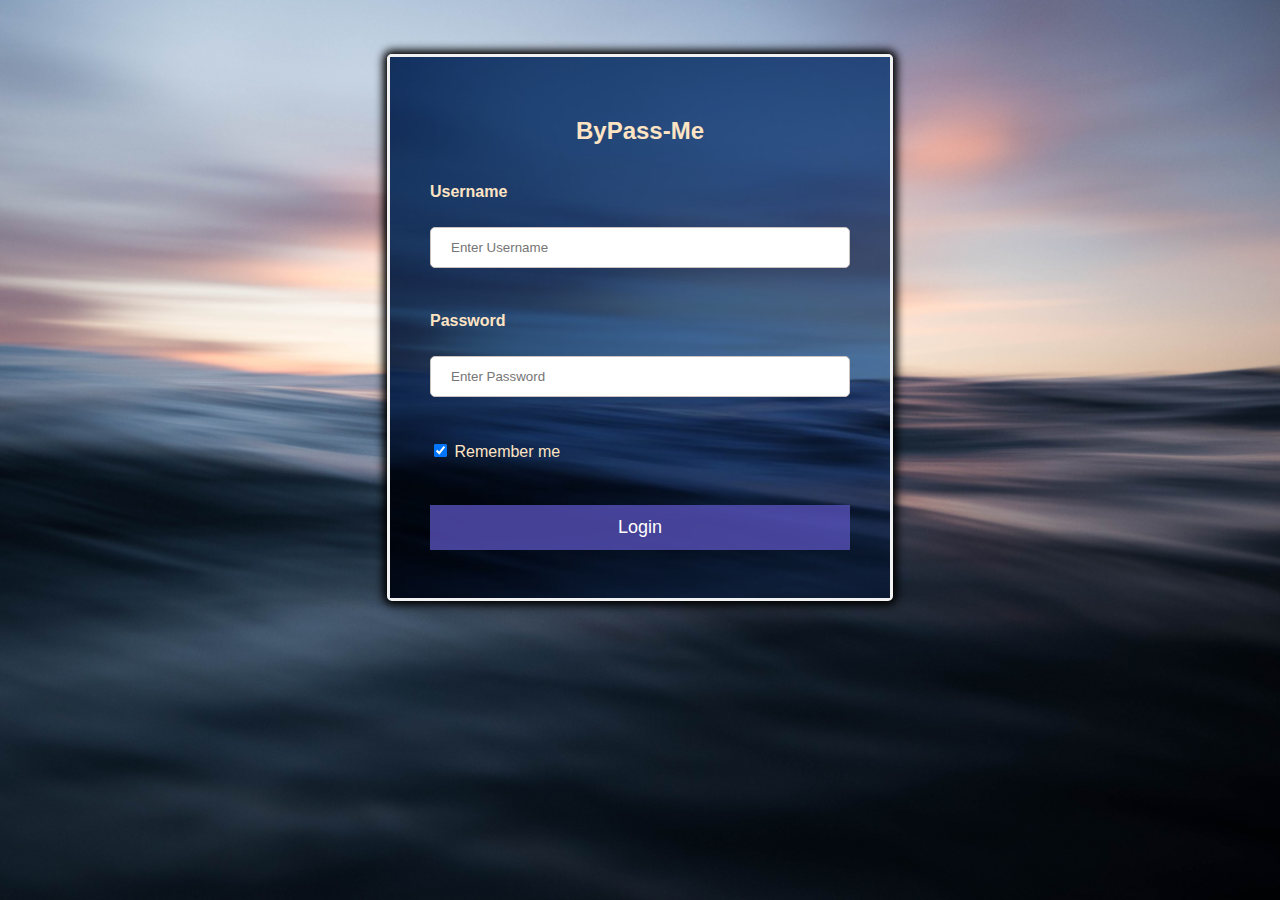
<file: index.html>
<!DOCTYPE html>
<html>
<head>
    <meta name="viewport" content="width=device-width, initial-scale=1">
    <link rel="stylesheet" href="style.css">
    <script src="script.js"></script>
</head>
<body>
    <div class="bg">
        <br/><br/><br/>
        <form>
            <div class="container">
                <h2 id="ByPass-Me">ByPass-Me</h2>
                <br/>
                <label><b>Username</b></label>
                <br/><br/>
                <input id="uname" type="text" placeholder="Enter Username" required>
                <br/><br/><br/>
                <label><b>Password</b></label>
                <br/><br/>
                <input id="pswd" type="password" placeholder="Enter Password" required>
                <br/><br/><br/>
                <input type="checkbox" checked="checked"> Remember me
                <br/><br/><br/>
                <button type="submit" onclick="checkPassword()">Login</button>
            </div>
        </form>
    </div>
</body>
</html>
</file>
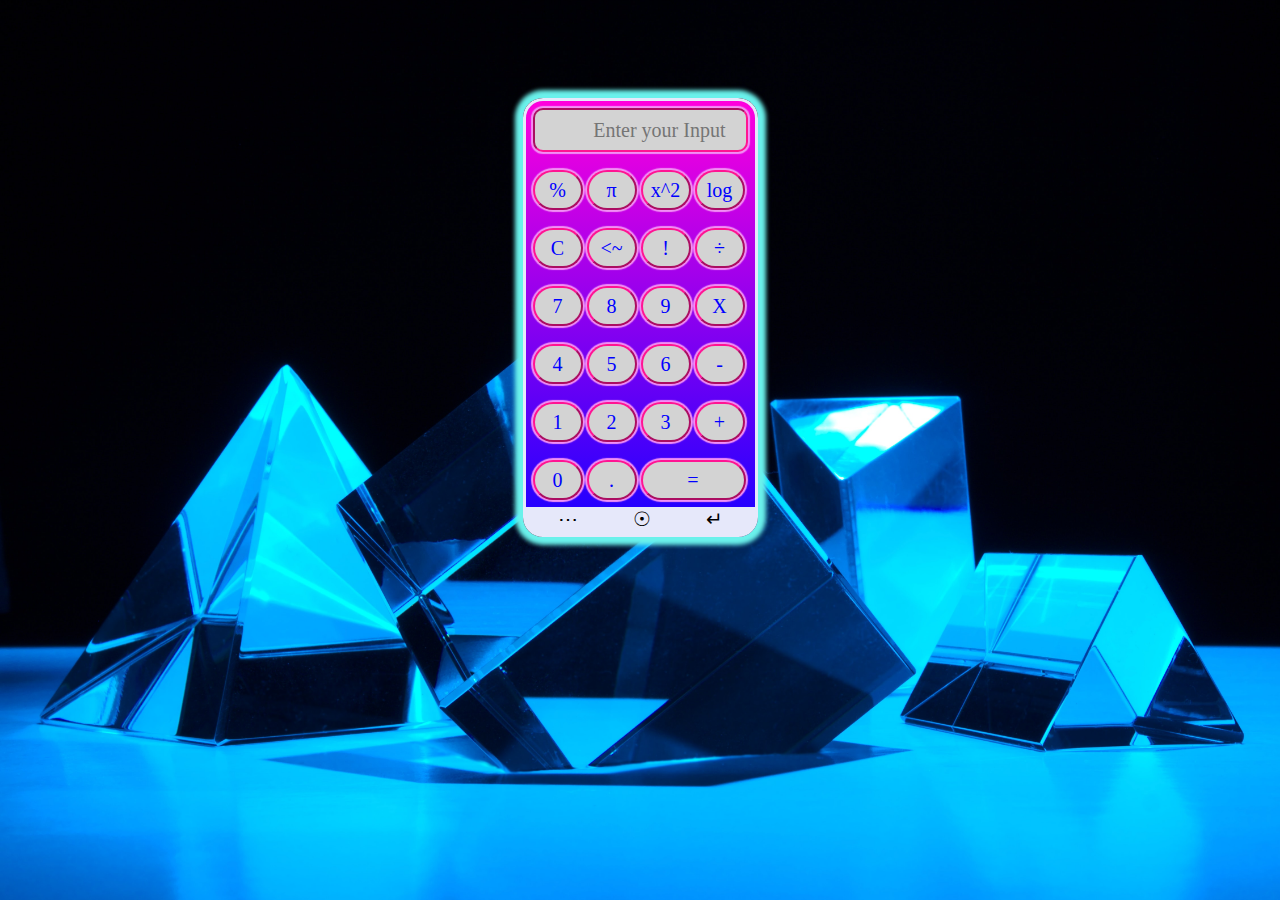
<file: Calculator.html>
<!DOCTYPE html>
<html lang="en">

<head>
    <meta name="viewport" content="width=device-width, initial-scale=1">
    <link rel="stylesheet" href="calstyle.css">
    <script src="caljs.js"></script>
    <title>CALCULATOR</title>
</head>

<body>
    <br/>
    <div class="buttons">

        <br /><br /><br/><br/>
        <form name='Calculator' class='calc'>
            <input type='text' placeholder='Enter your Input    ' maxlength='0' name='answer' autocomplete='off' id='ans' value=''>
            <br><br>
            <input type='button' name='%' value='%' onclick="show('%')">
            <input type="button" name="pi" alt='pi' value="π" onclick="show('π')">
            <input type="button" name="pow" alt='sq' value="x^2" onclick="show('x^2')">
            <input type="button" name="log" value='log' onclick="show('log')">
            <br><br>
            <input type="reset" name="clear" value="C">
            <input type="button" name="remove" value="<~" onclick="show('<~')">
            <input type="button" name="!" value="!" onclick=" fact(Calculator.answer.value)">
            <input type="button" name="/" alt='/' value="÷" onclick="show('/')">
            <br><br>
            <input type="button" id='num7' name="7" value="7" onclick="dispNum('7')">
            <input type="button" id='num8' name="8" value="8" onclick="dispNum('8')">
            <input type="button" id='num9' name="9" value="9" onclick="dispNum('9')">
            <input type="button" name="X" value="X" onclick="show('*')">
            <br><br>
            <input type="button" id='num4' name="4" value="4" onclick="dispNum('4')">
            <input type="button" id='num5' name="5" value="5" onclick="dispNum('5')">
            <input type="button" id='num6' name="6" value="6" onclick="dispNum('6')">
            <input type="button" name="-" value="-" onclick="show('-')">
            <br><br>
            <input type="button" id='num1' name="1" value="1" onclick="dispNum('1')">
            <input type="button" id='num2' name="2" value="2" onclick="dispNum('2')">
            <input type="button" id='num3' name="3" value="3" onclick="dispNum('3')">
            <input type="button" name="+" value="+" onclick="show('+')">
            <br><br>

            <input type="button" id='num0' name="0" value="0" onclick="dispNum('0')">
            <input type="button" name="." value="." onclick="show('.');">
            <input type="button" id='equal' name="equal" value="=" onclick="show('=')">
        </form>
    </div>
    <pre onmouseover="myFunction()" id="copyright"> ⋯           ☉           ↵ </pre>

</body>

</html>
</file>
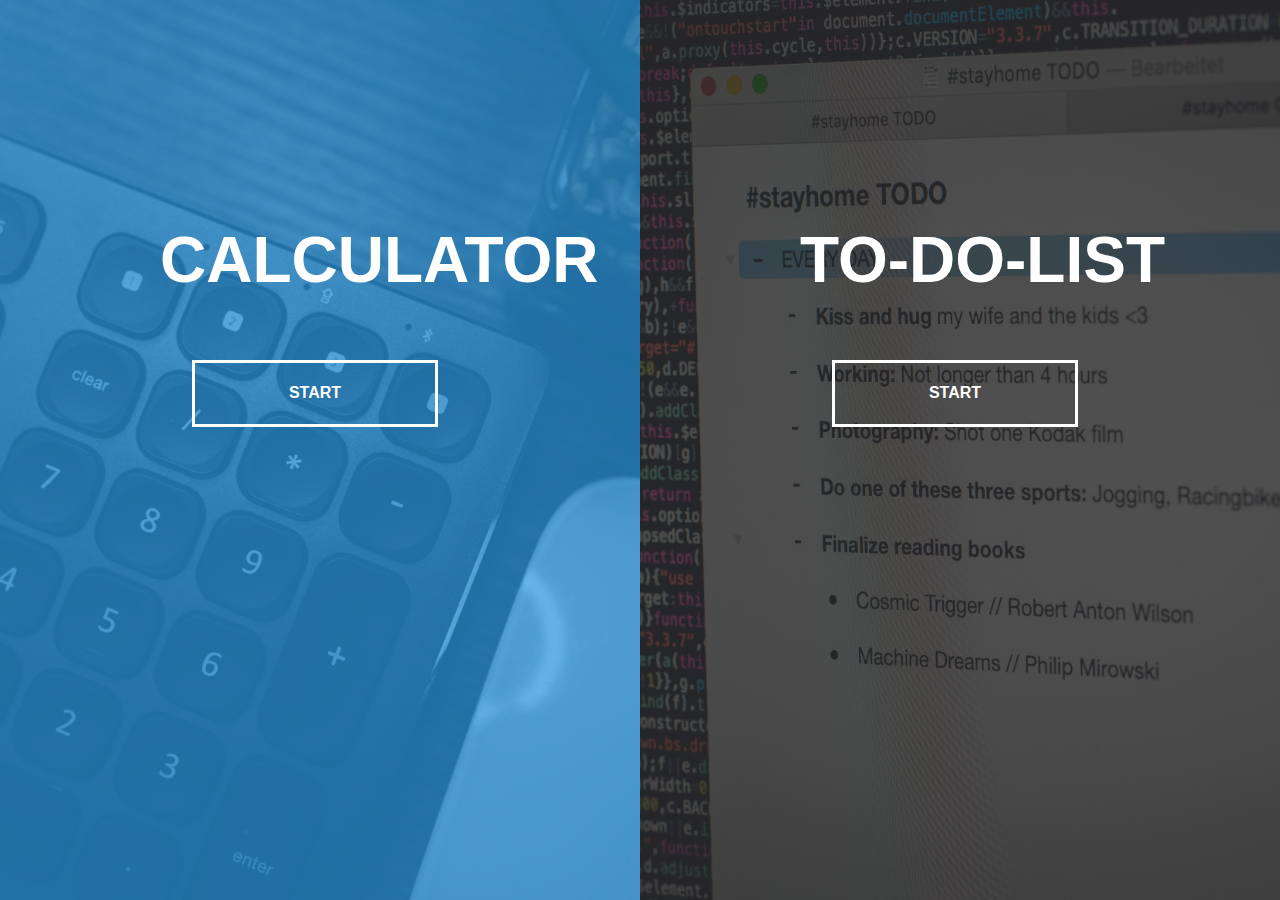
<file: home.html>
<!DOCTYPE html>
<html>

<head>
    <title>HOME</title>
    <link rel="stylesheet" type="text/css" href="hstyle.css">
</head>

<body>
    <div class="container">
        <div class="split left">
            <h1>CALCULATOR</h1>
            <a href="Calculator.html" class="button">START</a>
        </div>
        <div class="split right">
            <h1>TO-DO-LIST</h1>
            <a href="todo.html" class="button">START</a>
        </div>
    </div>
</body>

</html>
</file>
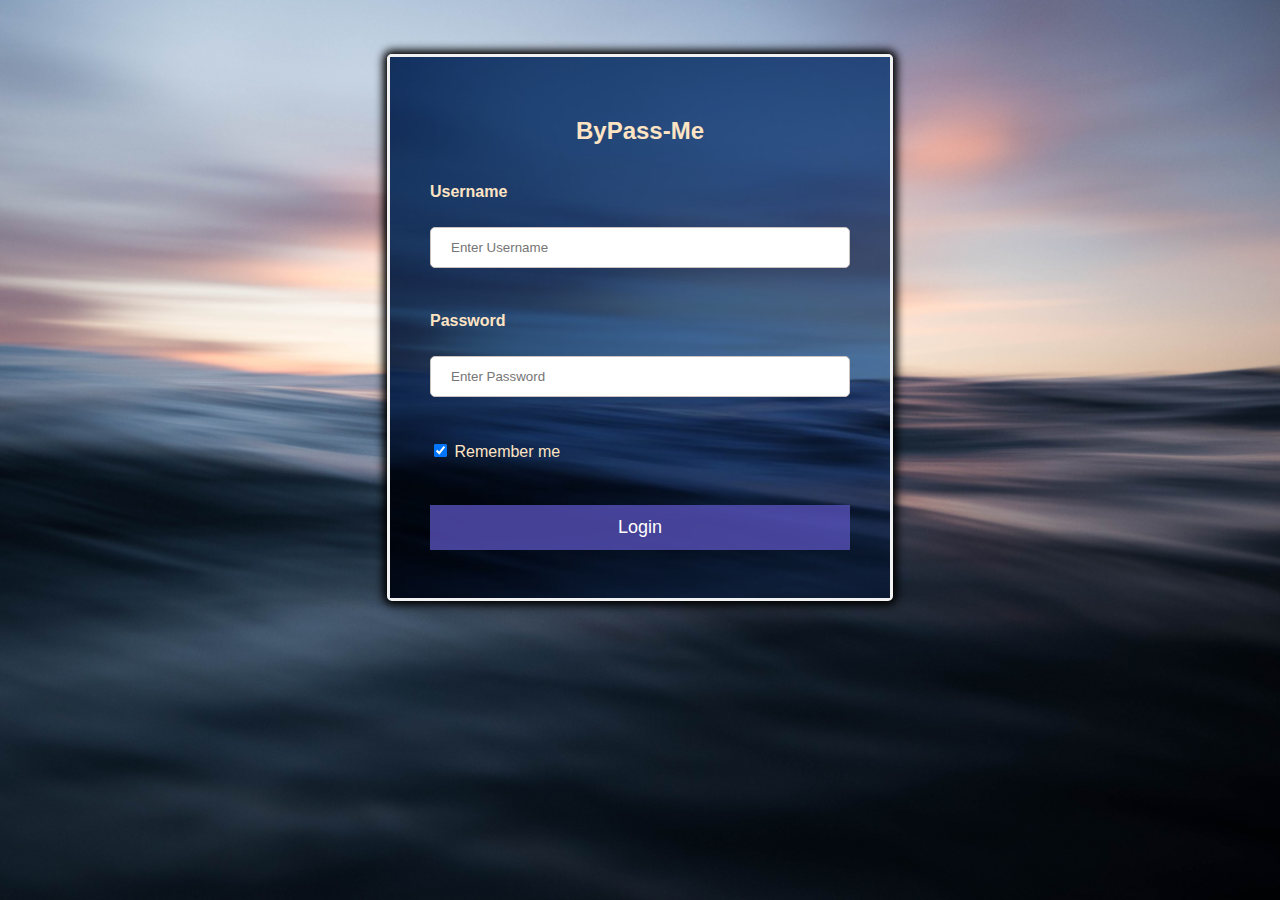
<file: index .html>
<!DOCTYPE html>
<html>
<head>
    <meta name="viewport" content="width=device-width, initial-scale=1">
    <link rel="stylesheet" href="style.css">
    <script src="script.js"></script>
</head>
<body>
    <div class="bg">
        <br/><br/><br/>
        <form>
            <div class="container">
                <h2 id="ByPass-Me">ByPass-Me</h2>
                <br/>
                <label><b>Username</b></label>
                <br/><br/>
                <input id="uname" type="text" placeholder="Enter Username" required>
                <br/><br/><br/>
                <label><b>Password</b></label>
                <br/><br/>
                <input id="pswd" type="password" placeholder="Enter Password" required>
                <br/><br/><br/>
                <input type="checkbox" checked="checked"> Remember me
                <br/><br/><br/>
                <button type="submit" onclick="checkPassword()">Login</button>
            </div>
        </form>
    </div>
</body>
</html
</file>
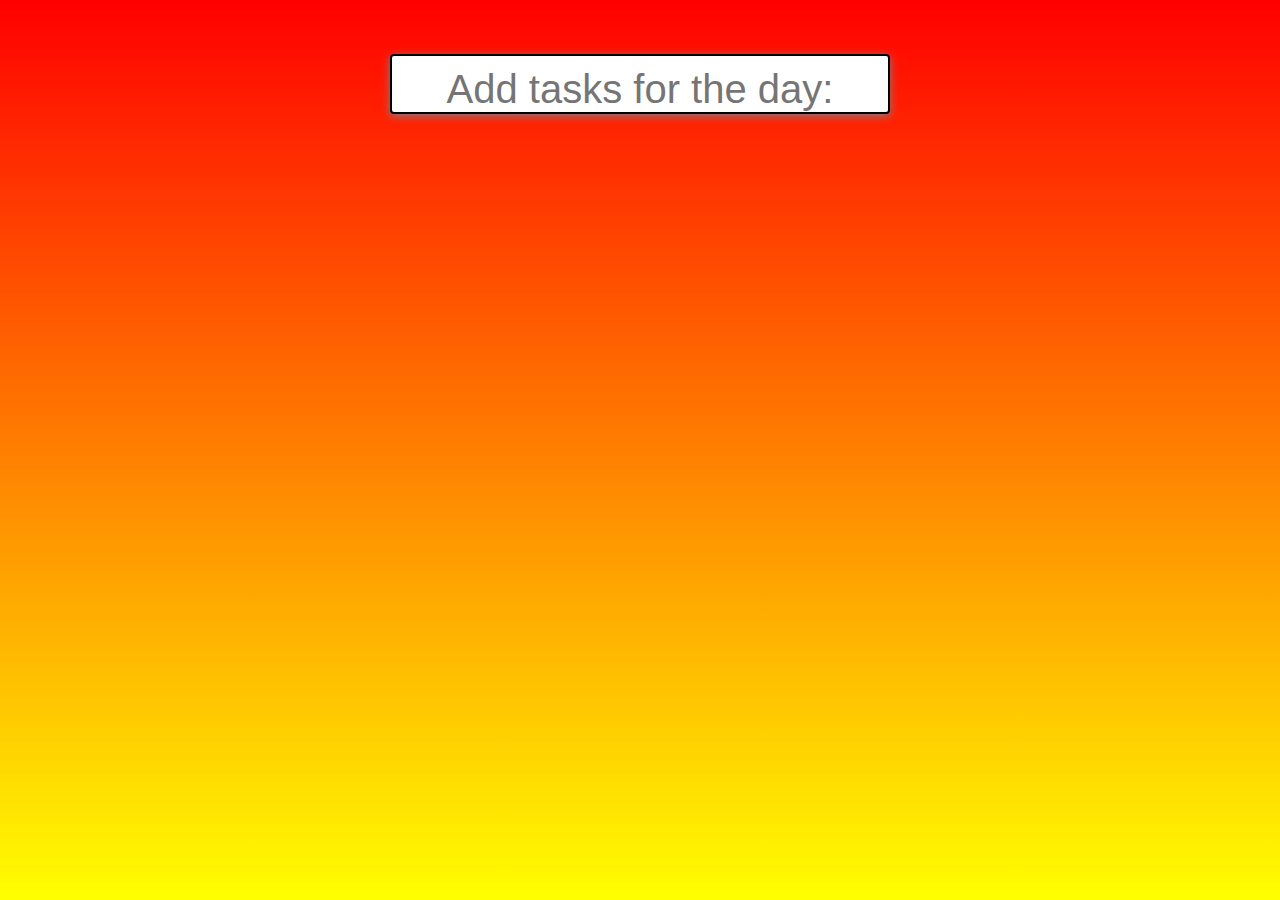
<file: todo.html>
<html>

<head>
    <meta name="viewport" content="width=device-width, initial-scale=1">
    <link rel="stylesheet" href="todostyle.css" />
    <title>
        To-do-List
    </title>
    <style>
        body{
            background-image: linear-gradient(180deg, red, yellow);
        } 
    </style>
</head>

<body>
    <br><br><br>
    <input id="input" placeholder="Add tasks for the day:" />
    <ul id="list"></ul>
</body>
<script src="todojs.js"></script>

</html>
</file>
<file: style.css>
body, html {
     height: 100%;
     margin: 0;
 }

body {
     font-family: 'Helvetica', sans-serif;
     color: bisque;
 }
  
.bg {
     background-image: url("bg.jpg");
     height: 100%;
     background-position: center;
     background-repeat: no-repeat;
     background-size: cover;
 }

form {
     border: 3px solid #f1f1f1;
     border-radius: 5px;
     box-shadow: 0 0 9px 4px black;
     margin: auto;
     width: 60%;
     max-width: 500px;
 }
 
form #ByPass-Me {
     text-align: center;
     white-space: nowrap;
 }

.container {
     padding: 40px;
     background-image: url(fbg.jpg);
 }
 
#uname, #pswd {
     width: 100%;
     padding: 12px 20px;
     margin: 8px 0;
     display: inline-block;
     border: 1px solid rgb(202, 193, 193);
     border-radius: 5px;
     box-sizing: border-box;
 }
 
button {
    background-color: #5952bdc7;
    color: white;
    padding: 12px 18px;
    margin: 8px 0;
    border: none;
    cursor: pointer;
    font-size: large;
    width: 100%;
}
 
button:hover {
     background-color: blueviolet;
 }
</file>
<file: calstyle.css>
#ans {
    width: 211px;
    color: black;
    cursor: context-menu;
    border-radius: 10px;
    text-align: right;
}

#ans:hover {
    background: #D3D3D3;
}

input {
    color: blue;
    width: 50px;
    height: 40px;
    padding: 0px;
    border-radius: 20px;
    outline: 0;
    box-shadow: 0px 0px 1px 2px #f290f4;
    cursor: pointer;
    border-color: deeppink;
    background-color: #D3D3D3;
    font-size: 20px;
    font-family: cursive;
}

input:hover {
    background: #2bfff0;
}

#copyright {
    margin: inherit;
    font-size: 20px;
    font-family: cursive;
    text-align: center;
    margin-top: -30px;
    color: black;
    cursor: context-menu;
}

#equal {
    width: 105px;
}

#equal:hover {
    background: #00ff50;
}

#num:hover {
    background: #f7e418;
}

.calc {
    color: coral;
    margin: inherit;
    background-blend-mode: darken;
    border: 5px solid #e6e8fa;
    box-shadow: 0px 0px 4px 8px rgb(106, 241, 235);
    border-width: medium;
    border-bottom-width: 30px;
    border-radius: 20px;
    padding: 7px;
    width: 215px;
    background-image: linear-gradient(180deg, rgb(255, 0, 221), rgb(38, 0, 255));
}

.buttons {
    align-content: center;
    margin-left: auto;
    margin-right: auto;
    display: block;
}

body {
    background-image: url("math.jpg");
    height: 100%;
    background-position: center;
    background-repeat: no-repeat;
    background-size: cover;
}

html,
body {
    position: fixed;
    top: 0;
    bottom: 0;
    left: 0;
    right: 0;
}
</file>
<file: hstyle.css>
html,
body {
    padding: 0;
    margin: 0;
    font-family: 'Franklin Gothic Medium', Helvetica, sans-serif;
    width: 100%;
    height: 100%;
}

h1 {
    font-size: 4rem;
    color: #fff;
    position: absolute;
    left: 25%;
    top: 20%;
    white-space: nowrap;
}

.container {
    position: relative;
    width: 100%;
    height: 100%;
    background: #333;
}

.split {
    position: absolute;
    width: 50%;
    height: 100%;
    overflow: hidden;
}

.split.left .button:hover {
    background-color: rgba(11, 63, 161, 0.3);
    border-color: rgba(33, 11, 161, 0.3);
}

.split.right .button:hover {
    background-color: rgba(92, 92, 92, 0.3);
    border-color: rgba(17, 17, 17, 0.795);
}

.split.left {
    left: 0;
    background: url('3.jpg') center center no-repeat;
    background-size: cover;
}

.split.left:before {
    position: absolute;
    content: "";
    width: 100%;
    height: 100%;
    background: rgba(39, 149, 223, 0.7);
}

.split.right {
    right: 0;
    background: url('1.jpg') center center no-repeat;
    background-size: cover;
}

.split.right:before {
    position: absolute;
    content: "";
    width: 100%;
    height: 100%;
    background: rgba(43, 43, 43, 0.8);
}

.button {
    display: block;
    position: absolute;
    left: 30%;
    top: 40%;
    height: 2.5rem;
    width: 15rem;
    padding-top: 1.3rem;
    text-align: center;
    color: #fff;
    border: #fff solid 0.2rem;
    font-size: 1rem;
    font-weight: bold;
    text-transform: uppercase;
    text-decoration: none;
}
</file>
<file: todostyle.css>
html {
    font-family: Helevetica, sans-serif;
    text-align: center;
}

body {
    max-width: 500px;
    margin: 0 auto;
}

input {
    padding-top: 12px;
    width: 500px;
    height: 60px;
    font-size: 40px;
    text-align: center;
    color: crimson;
    border: 2px solid black;
    border-radius: 4px;
    box-shadow: 0 2px 8px grey;
}

li {
    text-align: left;
    font-size: 40px;
    color: chocolate;
}

li:hover {
    text-decoration: line-through;
    color: black;
}
</file>
